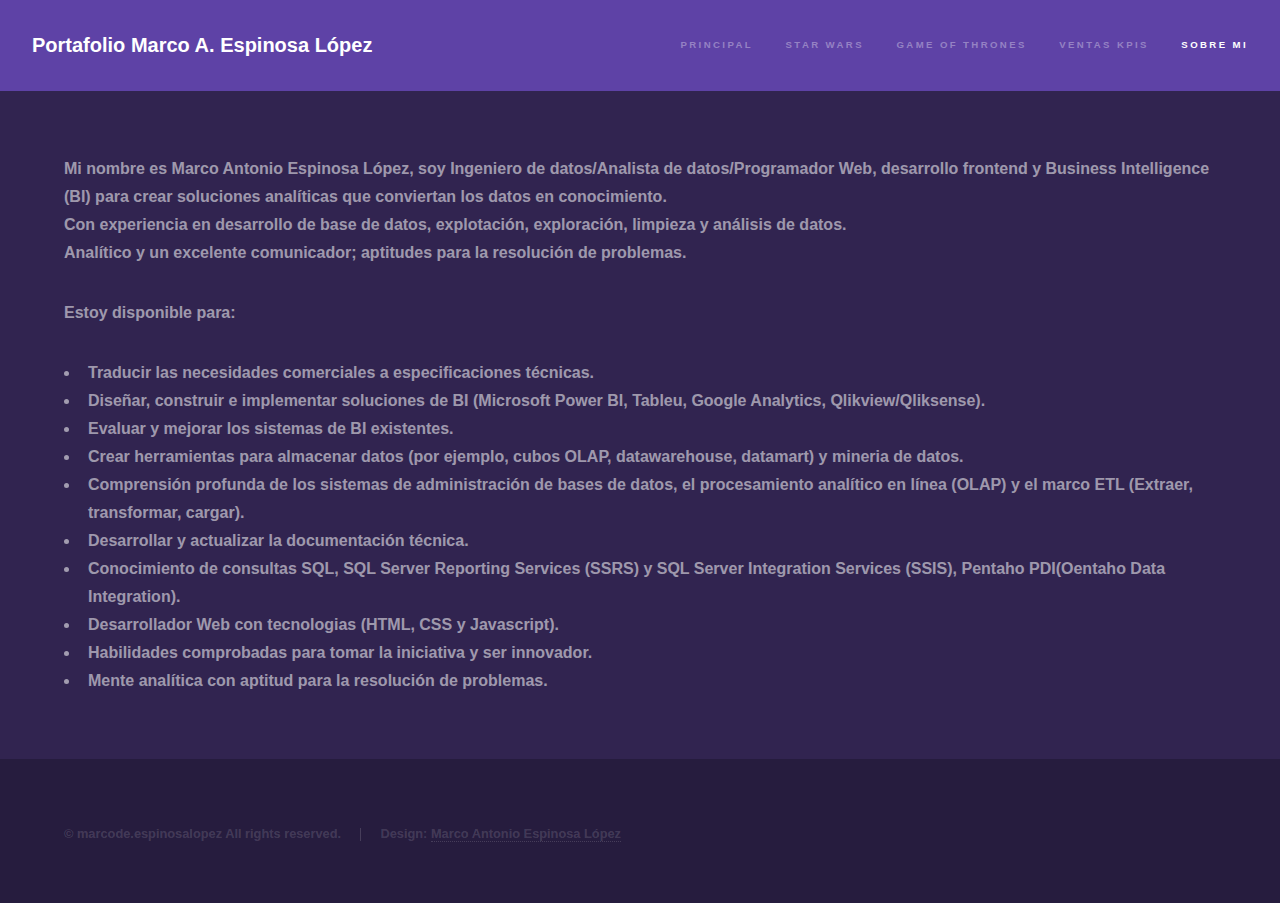
<file: sobremi.html>
<!DOCTYPE HTML>

<html>
	<head>
		<title>Portfolio Marco A. Espinosa López</title>
		<meta charset="utf-8" />
		<meta name="viewport" content="width=device-width, initial-scale=1, user-scalable=no" />
		<link rel="stylesheet" href="assets/css/main.css" />
		<noscript><link rel="stylesheet" href="assets/css/noscript.css" /></noscript>
	</head>
	<body class="is-preload">

		<!-- Header -->
			<header id="header">
				<a href="index.html" class="title">Portafolio Marco A. Espinosa López</a>
				<nav>
					<ul>
						<li><a href="index.html">Principal</a></li>
						<li><a href="starwars.html">Star Wars</a></li>
						<li><a href="gamethrones.html">Game of Thrones</a></li>
						<li><a href="ventas.html">Ventas KPIs</a></li>
						<li><a href="sobremi.html" class="active">Sobre Mi</a></li>
					</ul>
				</nav>
			</header>

		<!-- Wrapper -->
			<div id="wrapper">

				<!-- Main -->
					<section id="main" class="wrapper">
						<div class="inner">
							<p>Mi nombre es Marco Antonio Espinosa López, soy Ingeniero de datos/Analista de datos/Programador Web, desarrollo frontend y Business Intelligence (BI) para crear soluciones analíticas que conviertan los datos en conocimiento. <br> Con experiencia en desarrollo de base de datos, explotación, exploración, limpieza y análisis de datos. <br>Analítico y un excelente comunicador; aptitudes para la resolución de problemas.</p>
							<p>Estoy disponible para:</p>
							<ul>
								<li>Traducir las necesidades comerciales a especificaciones técnicas.</li>
								<li>Diseñar, construir e implementar soluciones de BI (Microsoft Power BI, Tableu, Google Analytics, Qlikview/Qliksense).</li>
								<li>Evaluar y mejorar los sistemas de BI existentes.</li>
								<li>Crear herramientas para almacenar datos (por ejemplo, cubos OLAP, datawarehouse, datamart) y mineria de datos.</li>
								<li>Comprensión profunda de los sistemas de administración de bases de datos, el procesamiento analítico en línea (OLAP) y el marco ETL (Extraer, transformar, cargar).</li>
								<li>Desarrollar y actualizar la documentación técnica.</li>
								<li>Conocimiento de consultas SQL, SQL Server Reporting Services (SSRS) y SQL Server Integration Services (SSIS), Pentaho PDI(Oentaho Data Integration).</li>
								<li>Desarrollador Web con tecnologias (HTML, CSS y Javascript).</li>
								<li>Habilidades comprobadas para tomar la iniciativa y ser innovador.</li>
								<li>Mente analítica con aptitud para la resolución de problemas.</li>
							</ul>	
						</div>
					</section>

			</div>

		<!-- Footer -->
			<footer id="footer" class="wrapper alt">
				<div class="inner">
					<ul class="menu">
						<li>&copy; marcode.espinosalopez  All rights reserved.</li><li>Design: <a href="#">Marco Antonio Espinosa López</a></li>
					</ul>
				</div>
			</footer>

		<!-- Scripts -->
			<script src="assets/js/jquery.min.js"></script>
			<script src="assets/js/jquery.scrollex.min.js"></script>
			<script src="assets/js/jquery.scrolly.min.js"></script>
			<script src="assets/js/browser.min.js"></script>
			<script src="assets/js/breakpoints.min.js"></script>
			<script src="assets/js/util.js"></script>
			<script src="assets/js/main.js"></script>

	</body>
</html>
</file>
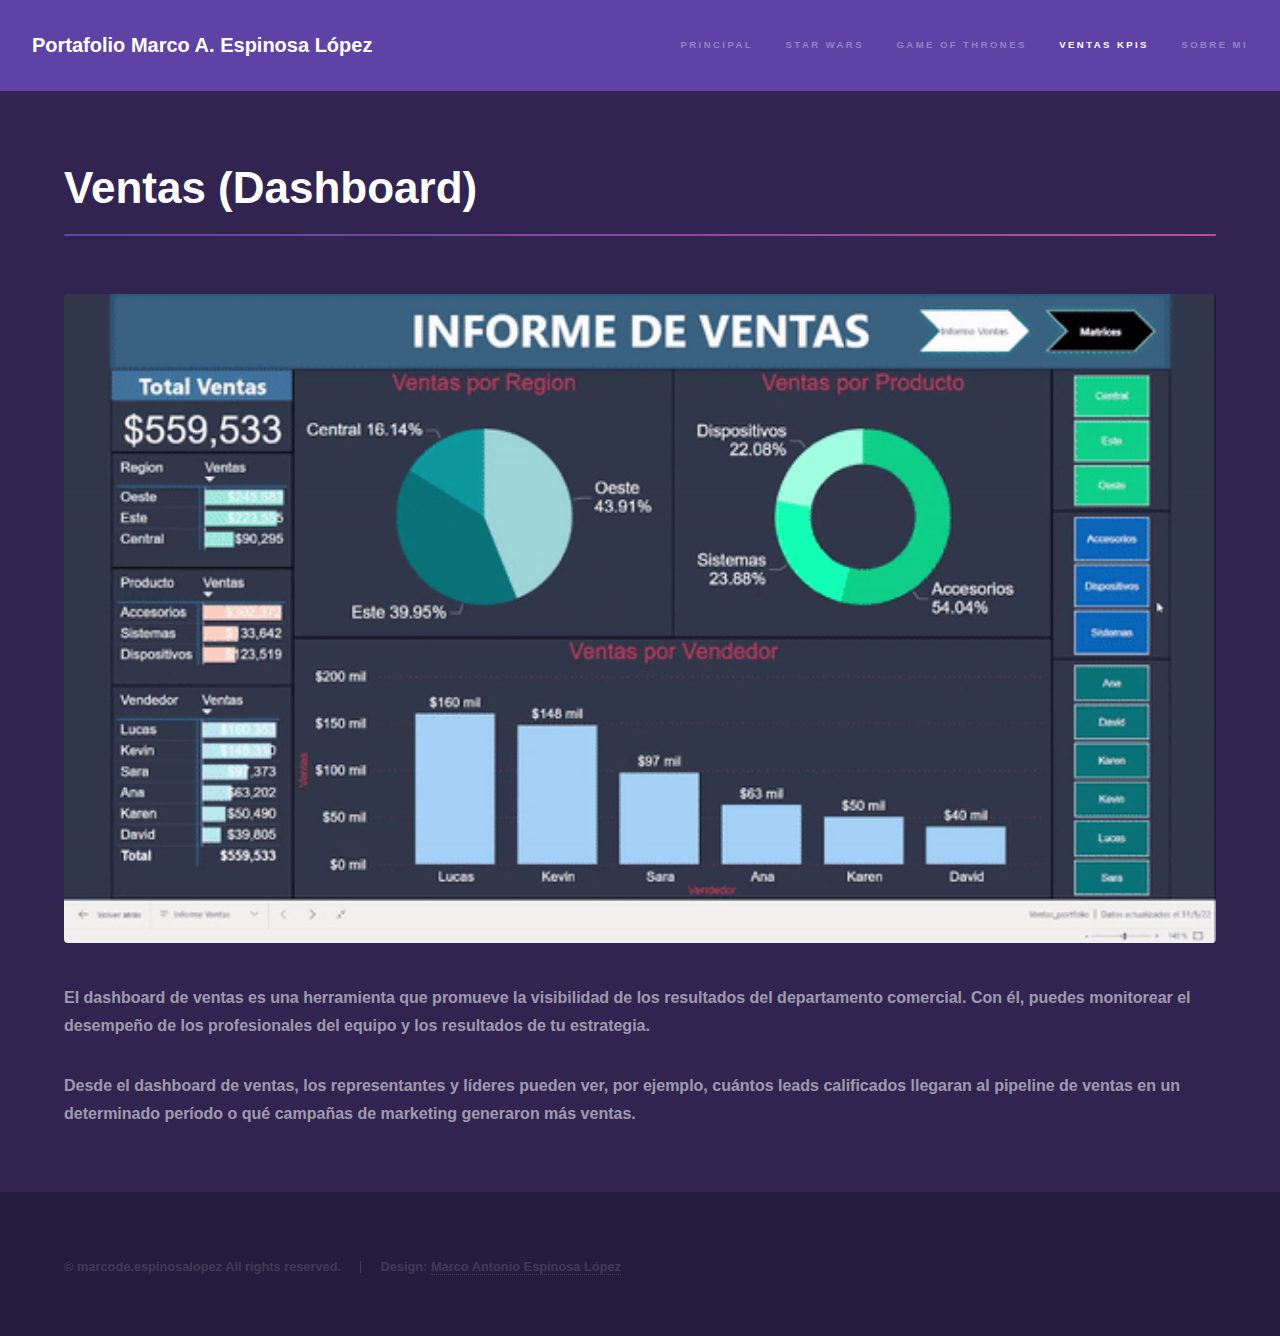
<file: ventas.html>
<!DOCTYPE HTML>

<html>
	<head>
		<title>Portfolio Marco A. Espinosa López</title>
		<meta charset="utf-8" />
		<meta name="viewport" content="width=device-width, initial-scale=1, user-scalable=no" />
		<link rel="stylesheet" href="assets/css/main.css" />
		<noscript><link rel="stylesheet" href="assets/css/noscript.css" /></noscript>
	</head>
	<body class="is-preload">

		<!-- Header -->
			<header id="header">
				<a href="index.html" class="title">Portafolio Marco A. Espinosa López</a>
				<nav>
					<ul>
						<li><a href="index.html">Principal</a></li>
						<li><a href="starwars.html">Star Wars</a></li>
						<li><a href="gamethrones.html">Game of Thrones</a></li>
						<li><a href="ventas.html" class="active">Ventas KPIs</a></li>
						<li><a href="sobremi.html">Sobre mi</a></li>
					</ul>
				</nav>
			</header>

		<!-- Wrapper -->
			<div id="wrapper">

				<!-- Main -->
					<section id="main" class="wrapper">
						<div class="inner">
							<h1 class="major">Ventas (Dashboard)</h1>
							<span class="image fit"><img src="images/ventas_captura.gif" alt="" /></span>
							<p>El dashboard de ventas es una herramienta que promueve la visibilidad de los resultados del departamento comercial. Con él, puedes monitorear el desempeño de los profesionales del equipo y los resultados de tu estrategia.</p>
							<p>Desde el dashboard de ventas, los representantes y líderes pueden ver, por ejemplo, cuántos leads calificados llegaran al pipeline de ventas en un determinado período o qué campañas de marketing generaron más ventas.</p>	
						</div>
					</section>

			</div>

		<!-- Footer -->
			<footer id="footer" class="wrapper alt">
				<div class="inner">
					<ul class="menu">
						<li>&copy; marcode.espinosalopez  All rights reserved.</li><li>Design: <a href="#">Marco Antonio Espinosa López</a></li>
					</ul>
				</div>
			</footer>

		<!-- Scripts -->
			<script src="assets/js/jquery.min.js"></script>
			<script src="assets/js/jquery.scrollex.min.js"></script>
			<script src="assets/js/jquery.scrolly.min.js"></script>
			<script src="assets/js/browser.min.js"></script>
			<script src="assets/js/breakpoints.min.js"></script>
			<script src="assets/js/util.js"></script>
			<script src="assets/js/main.js"></script>

	</body>
</html>
</file>
<file: assets/css/noscript.css>
/* Spotlights */

	.spotlights > section > .image:before {
		opacity: 0 !important;
	}

	.spotlights > section > .content > .inner {
		-moz-transform: none !important;
		-webkit-transform: none !important;
		-ms-transform: none !important;
		transform: none !important;
		opacity: 1 !important;
	}

/* Wrapper */

	.wrapper > .inner {
		opacity: 1 !important;
		-moz-transform: none !important;
		-webkit-transform: none !important;
		-ms-transform: none !important;
		transform: none !important;
	}

/* Sidebar */

	#sidebar > .inner {
		opacity: 1 !important;
	}

	#sidebar nav > ul > li {
		-moz-transform: none !important;
		-webkit-transform: none !important;
		-ms-transform: none !important;
		transform: none !important;
		opacity: 1 !important;
	}
</file>
<file: assets/css/main.css>
@import url(fontawesome-all.min.css);


html, body, div, span, applet, object,
iframe, h1, h2, h3, h4, h5, h6, p, blockquote,
pre, a, abbr, acronym, address, big, cite,
code, del, dfn, em, img, ins, kbd, q, s, samp,
small, strike, strong, sub, sup, tt, var, b,
u, i, center, dl, dt, dd, ol, ul, li, fieldset,
form, label, legend, table, caption, tbody,
tfoot, thead, tr, th, td, article, aside,
canvas, details, embed, figure, figcaption,
footer, header, hgroup, menu, nav, output, ruby,
section, summary, time, mark, audio, video {
	margin: 0;
	padding: 0;
	border: 0;
	font-size: 100%;
	font: inherit;
	vertical-align: baseline;}

article, aside, details, figcaption, figure,
footer, header, hgroup, menu, nav, section {
	display: block;}

body {
	line-height: 1;
}

ol, ul {
	list-style: none;
}

blockquote, q {
	quotes: none;
}

	blockquote:before, blockquote:after, q:before, q:after {
		content: '';
		content: none;
	}

table {
	border-collapse: collapse;
	border-spacing: 0;
}

body {
	-webkit-text-size-adjust: none;
}

mark {
	background-color: transparent;
	color: inherit;
}

input::-moz-focus-inner {
	border: 0;
	padding: 0;
}

input, select, textarea {
	-moz-appearance: none;
	-webkit-appearance: none;
	-ms-appearance: none;
	appearance: none;
}

/* Basic */

	@-ms-viewport {
		width: device-width;
	}

	body {
		-ms-overflow-style: scrollbar;
	}

	@media screen and (max-width: 480px) {

		html, body {
			min-width: 320px;
		}

	}

	html {
		box-sizing: border-box;
	}

	*, *:before, *:after {
		box-sizing: inherit;
	}

	body {
		background: #312450;
	}

		body.is-preload *, body.is-preload *:before, body.is-preload *:after {
			-moz-animation: none !important;
			-webkit-animation: none !important;
			-ms-animation: none !important;
			animation: none !important;
			-moz-transition: none !important;
			-webkit-transition: none !important;
			-ms-transition: none !important;
			transition: none !important;
		}

/* Type */

	body, input, select, textarea {
		color: rgba(255, 255, 255, 0.55);
		font-family: Arial, Helvetica, sans-serif;
		font-size: 16.5pt;
		font-weight: bolder;
		line-height: 1.75;
	}

		@media screen and (max-width: 1680px) {

			body, input, select, textarea {
				font-size: 11pt;
				font-weight: bold;
			}

		}

		@media screen and (max-width: 1280px) {

			body, input, select, textarea {
				font-size: 12pt;
				font-weight: bold;
			}

		}

		@media screen and (max-width: 360px) {

			body, input, select, textarea {
				font-size: 11pt;
			}

		}

	a {
		-moz-transition: color 0.2s ease, border-bottom-color 0.2s ease;
		-webkit-transition: color 0.2s ease, border-bottom-color 0.2s ease;
		-ms-transition: color 0.2s ease, border-bottom-color 0.2s ease;
		transition: color 0.2s ease, border-bottom-color 0.2s ease;
		border-bottom: dotted 1px rgba(255, 255, 255, 0.35);
		color: inherit;
		text-decoration: none;
	}

		a:hover {
			border-bottom-color: transparent;
			color: #ffffff;
		}

	strong, b {
		color: #ffffff;
		font-weight: bold;
	}

	em, i {
		font-style: italic;
	}

	p {
		margin: 0 0 2em 0;
		font-weight: bold;
	}

	h1, h2, h3, h4, h5, h6 {
		color: #ffffff;
		font-weight: bold;
		line-height: 1.5;
		margin: 0 0 0.5em 0;
	}

		h1 a, h2 a, h3 a, h4 a, h5 a, h6 a {
			color: inherit;
			text-decoration: none;
		}

	h1 {
		font-size: 2.75em;
	}

		h1.major {
			margin: 0 0 1.3em 0;
			position: relative;
			padding-bottom: 0.35em;
		}

			h1.major:after {
				background-image: -moz-linear-gradient(to right, #5e42a6, #b74e91);
				background-image: -webkit-linear-gradient(to right, #5e42a6, #b74e91);
				background-image: -ms-linear-gradient(to right, #5e42a6, #b74e91);
				background-image: linear-gradient(to right, #5e42a6, #b74e91);
				-moz-transition: max-width 0.2s ease;
				-webkit-transition: max-width 0.2s ease;
				-ms-transition: max-width 0.2s ease;
				transition: max-width 0.2s ease;
				border-radius: 0.2em;
				bottom: 0;
				content: '';
				height: 0.05em;
				position: absolute;
				right: 0;
				width: 100%;
			}

	h2 {
		font-size: 1.75em;
	}

	h3 {
		font-size: 1.1em;
	}

	h4 {
		font-size: 1em;
	}

	h5 {
		font-size: 0.8em;
	}

	h6 {
		font-size: 0.6em;
	}

	@media screen and (max-width: 736px) {

		h1 {
			font-size: 2em;
		}

		h2 {
			font-size: 1.25em;
		}

		h3 {
			font-size: 1em;
		}

		h4 {
			font-size: 0.8em;
		}

		h5 {
			font-size: 0.6em;
		}

		h6 {
			font-size: 0.6em;
		}

	}

	sub {
		font-size: 0.8em;
		position: relative;
		top: 0.5em;
	}

	sup {
		font-size: 0.8em;
		position: relative;
		top: -0.5em;
	}

	blockquote {
		border-left: solid 4px rgba(255, 255, 255, 0.15);
		font-style: italic;
		margin: 0 0 2em 0;
		padding: 0.5em 0 0.5em 2em;
	}

	code {
		background: rgba(255, 255, 255, 0.05);
		border-radius: 0.25em;
		border: solid 1px rgba(255, 255, 255, 0.15);
		font-family: "Courier New", monospace;
		font-size: 0.9em;
		margin: 0 0.25em;
		padding: 0.25em 0.65em;
	}

	pre {
		-webkit-overflow-scrolling: touch;
		font-family: "Courier New", monospace;
		font-size: 0.9em;
		margin: 0 0 2em 0;
	}

		pre code {
			display: block;
			line-height: 1.75em;
			padding: 1em 1.5em;
			overflow-x: auto;
		}

	hr {
		border: 0;
		border-bottom: solid 1px rgba(255, 255, 255, 0.15);
		margin: 2em 0;
	}

		hr.major {
			margin: 3em 0;
		}

	.align-left {
		text-align: left;
	}

	.align-center {
		text-align: center;
	}

	.align-right {
		text-align: right;
	}

/* Row */

	.row {
		display: flex;
		flex-wrap: wrap;
		box-sizing: border-box;
		align-items: stretch;
	}

		.row > * {
			box-sizing: border-box;
		}

		.row.gtr-uniform > * > :last-child {
			margin-bottom: 0;
		}

		.row.aln-left {
			justify-content: flex-start;
		}

		.row.aln-center {
			justify-content: center;
		}

		.row.aln-right {
			justify-content: flex-end;
		}

		.row.aln-top {
			align-items: flex-start;
		}

		.row.aln-middle {
			align-items: center;
		}

		.row.aln-bottom {
			align-items: flex-end;
		}

		.row > .imp {
			order: -1;
		}

		.row > .col-1 {
			width: 8.33333%;
		}

		.row > .off-1 {
			margin-left: 8.33333%;
		}

		.row > .col-2 {
			width: 16.66667%;
		}

		.row > .off-2 {
			margin-left: 16.66667%;
		}

		.row > .col-3 {
			width: 25%;
		}

		.row > .off-3 {
			margin-left: 25%;
		}

		.row > .col-4 {
			width: 33.33333%;
		}

		.row > .off-4 {
			margin-left: 33.33333%;
		}

		.row > .col-5 {
			width: 41.66667%;
		}

		.row > .off-5 {
			margin-left: 41.66667%;
		}

		.row > .col-6 {
			width: 50%;
		}

		.row > .off-6 {
			margin-left: 50%;
		}

		.row > .col-7 {
			width: 58.33333%;
		}

		.row > .off-7 {
			margin-left: 58.33333%;
		}

		.row > .col-8 {
			width: 66.66667%;
		}

		.row > .off-8 {
			margin-left: 66.66667%;
		}

		.row > .col-9 {
			width: 75%;
		}

		.row > .off-9 {
			margin-left: 75%;
		}

		.row > .col-10 {
			width: 83.33333%;
		}

		.row > .off-10 {
			margin-left: 83.33333%;
		}

		.row > .col-11 {
			width: 91.66667%;
		}

		.row > .off-11 {
			margin-left: 91.66667%;
		}

		.row > .col-12 {
			width: 100%;
		}

		.row > .off-12 {
			margin-left: 100%;
		}

		.row.gtr-0 {
			margin-top: 0;
			margin-left: 0em;
		}

			.row.gtr-0 > * {
				padding: 0 0 0 0em;
			}

			.row.gtr-0.gtr-uniform {
				margin-top: 0em;
			}

				.row.gtr-0.gtr-uniform > * {
					padding-top: 0em;
				}

		.row.gtr-25 {
			margin-top: 0;
			margin-left: -0.375em;
		}

			.row.gtr-25 > * {
				padding: 0 0 0 0.375em;
			}

			.row.gtr-25.gtr-uniform {
				margin-top: -0.375em;
			}

				.row.gtr-25.gtr-uniform > * {
					padding-top: 0.375em;
				}

		.row.gtr-50 {
			margin-top: 0;
			margin-left: -0.75em;
		}

			.row.gtr-50 > * {
				padding: 0 0 0 0.75em;
			}

			.row.gtr-50.gtr-uniform {
				margin-top: -0.75em;
			}

				.row.gtr-50.gtr-uniform > * {
					padding-top: 0.75em;
				}

		.row {
			margin-top: 0;
			margin-left: -1.5em;
		}

			.row > * {
				padding: 0 0 0 1.5em;
			}

			.row.gtr-uniform {
				margin-top: -1.5em;
			}

				.row.gtr-uniform > * {
					padding-top: 1.5em;
				}

		.row.gtr-150 {
			margin-top: 0;
			margin-left: -2.25em;
		}

			.row.gtr-150 > * {
				padding: 0 0 0 2.25em;
			}

			.row.gtr-150.gtr-uniform {
				margin-top: -2.25em;
			}

				.row.gtr-150.gtr-uniform > * {
					padding-top: 2.25em;
				}

		.row.gtr-200 {
			margin-top: 0;
			margin-left: -3em;
		}

			.row.gtr-200 > * {
				padding: 0 0 0 3em;
			}

			.row.gtr-200.gtr-uniform {
				margin-top: -3em;
			}

				.row.gtr-200.gtr-uniform > * {
					padding-top: 3em;
				}

		@media screen and (max-width: 1680px) {

			.row {
				display: flex;
				flex-wrap: wrap;
				box-sizing: border-box;
				align-items: stretch;
			}

				.row > * {
					box-sizing: border-box;
				}

				.row.gtr-uniform > * > :last-child {
					margin-bottom: 0;
				}

				.row.aln-left {
					justify-content: flex-start;
				}

				.row.aln-center {
					justify-content: center;
				}

				.row.aln-right {
					justify-content: flex-end;
				}

				.row.aln-top {
					align-items: flex-start;
				}

				.row.aln-middle {
					align-items: center;
				}

				.row.aln-bottom {
					align-items: flex-end;
				}

				.row > .imp-xlarge {
					order: -1;
				}

				.row > .col-1-xlarge {
					width: 8.33333%;
				}

				.row > .off-1-xlarge {
					margin-left: 8.33333%;
				}

				.row > .col-2-xlarge {
					width: 16.66667%;
				}

				.row > .off-2-xlarge {
					margin-left: 16.66667%;
				}

				.row > .col-3-xlarge {
					width: 25%;
				}

				.row > .off-3-xlarge {
					margin-left: 25%;
				}

				.row > .col-4-xlarge {
					width: 33.33333%;
				}

				.row > .off-4-xlarge {
					margin-left: 33.33333%;
				}

				.row > .col-5-xlarge {
					width: 41.66667%;
				}

				.row > .off-5-xlarge {
					margin-left: 41.66667%;
				}

				.row > .col-6-xlarge {
					width: 50%;
				}

				.row > .off-6-xlarge {
					margin-left: 50%;
				}

				.row > .col-7-xlarge {
					width: 58.33333%;
				}

				.row > .off-7-xlarge {
					margin-left: 58.33333%;
				}

				.row > .col-8-xlarge {
					width: 66.66667%;
				}

				.row > .off-8-xlarge {
					margin-left: 66.66667%;
				}

				.row > .col-9-xlarge {
					width: 75%;
				}

				.row > .off-9-xlarge {
					margin-left: 75%;
				}

				.row > .col-10-xlarge {
					width: 83.33333%;
				}

				.row > .off-10-xlarge {
					margin-left: 83.33333%;
				}

				.row > .col-11-xlarge {
					width: 91.66667%;
				}

				.row > .off-11-xlarge {
					margin-left: 91.66667%;
				}

				.row > .col-12-xlarge {
					width: 100%;
				}

				.row > .off-12-xlarge {
					margin-left: 100%;
				}

				.row.gtr-0 {
					margin-top: 0;
					margin-left: 0em;
				}

					.row.gtr-0 > * {
						padding: 0 0 0 0em;
					}

					.row.gtr-0.gtr-uniform {
						margin-top: 0em;
					}

						.row.gtr-0.gtr-uniform > * {
							padding-top: 0em;
						}

				.row.gtr-25 {
					margin-top: 0;
					margin-left: -0.375em;
				}

					.row.gtr-25 > * {
						padding: 0 0 0 0.375em;
					}

					.row.gtr-25.gtr-uniform {
						margin-top: -0.375em;
					}

						.row.gtr-25.gtr-uniform > * {
							padding-top: 0.375em;
						}

				.row.gtr-50 {
					margin-top: 0;
					margin-left: -0.75em;
				}

					.row.gtr-50 > * {
						padding: 0 0 0 0.75em;
					}

					.row.gtr-50.gtr-uniform {
						margin-top: -0.75em;
					}

						.row.gtr-50.gtr-uniform > * {
							padding-top: 0.75em;
						}

				.row {
					margin-top: 0;
					margin-left: -1.5em;
				}

					.row > * {
						padding: 0 0 0 1.5em;
					}

					.row.gtr-uniform {
						margin-top: -1.5em;
					}

						.row.gtr-uniform > * {
							padding-top: 1.5em;
						}

				.row.gtr-150 {
					margin-top: 0;
					margin-left: -2.25em;
				}

					.row.gtr-150 > * {
						padding: 0 0 0 2.25em;
					}

					.row.gtr-150.gtr-uniform {
						margin-top: -2.25em;
					}

						.row.gtr-150.gtr-uniform > * {
							padding-top: 2.25em;
						}

				.row.gtr-200 {
					margin-top: 0;
					margin-left: -3em;
				}

					.row.gtr-200 > * {
						padding: 0 0 0 3em;
					}

					.row.gtr-200.gtr-uniform {
						margin-top: -3em;
					}

						.row.gtr-200.gtr-uniform > * {
							padding-top: 3em;
						}

		}

		@media screen and (max-width: 1280px) {

			.row {
				display: flex;
				flex-wrap: wrap;
				box-sizing: border-box;
				align-items: stretch;
			}

				.row > * {
					box-sizing: border-box;
				}

				.row.gtr-uniform > * > :last-child {
					margin-bottom: 0;
				}

				.row.aln-left {
					justify-content: flex-start;
				}

				.row.aln-center {
					justify-content: center;
				}

				.row.aln-right {
					justify-content: flex-end;
				}

				.row.aln-top {
					align-items: flex-start;
				}

				.row.aln-middle {
					align-items: center;
				}

				.row.aln-bottom {
					align-items: flex-end;
				}

				.row > .imp-large {
					order: -1;
				}

				.row > .col-1-large {
					width: 8.33333%;
				}

				.row > .off-1-large {
					margin-left: 8.33333%;
				}

				.row > .col-2-large {
					width: 16.66667%;
				}

				.row > .off-2-large {
					margin-left: 16.66667%;
				}

				.row > .col-3-large {
					width: 25%;
				}

				.row > .off-3-large {
					margin-left: 25%;
				}

				.row > .col-4-large {
					width: 33.33333%;
				}

				.row > .off-4-large {
					margin-left: 33.33333%;
				}

				.row > .col-5-large {
					width: 41.66667%;
				}

				.row > .off-5-large {
					margin-left: 41.66667%;
				}

				.row > .col-6-large {
					width: 50%;
				}

				.row > .off-6-large {
					margin-left: 50%;
				}

				.row > .col-7-large {
					width: 58.33333%;
				}

				.row > .off-7-large {
					margin-left: 58.33333%;
				}

				.row > .col-8-large {
					width: 66.66667%;
				}

				.row > .off-8-large {
					margin-left: 66.66667%;
				}

				.row > .col-9-large {
					width: 75%;
				}

				.row > .off-9-large {
					margin-left: 75%;
				}

				.row > .col-10-large {
					width: 83.33333%;
				}

				.row > .off-10-large {
					margin-left: 83.33333%;
				}

				.row > .col-11-large {
					width: 91.66667%;
				}

				.row > .off-11-large {
					margin-left: 91.66667%;
				}

				.row > .col-12-large {
					width: 100%;
				}

				.row > .off-12-large {
					margin-left: 100%;
				}

				.row.gtr-0 {
					margin-top: 0;
					margin-left: 0em;
				}

					.row.gtr-0 > * {
						padding: 0 0 0 0em;
					}

					.row.gtr-0.gtr-uniform {
						margin-top: 0em;
					}

						.row.gtr-0.gtr-uniform > * {
							padding-top: 0em;
						}

				.row.gtr-25 {
					margin-top: 0;
					margin-left: -0.375em;
				}

					.row.gtr-25 > * {
						padding: 0 0 0 0.375em;
					}

					.row.gtr-25.gtr-uniform {
						margin-top: -0.375em;
					}

						.row.gtr-25.gtr-uniform > * {
							padding-top: 0.375em;
						}

				.row.gtr-50 {
					margin-top: 0;
					margin-left: -0.75em;
				}

					.row.gtr-50 > * {
						padding: 0 0 0 0.75em;
					}

					.row.gtr-50.gtr-uniform {
						margin-top: -0.75em;
					}

						.row.gtr-50.gtr-uniform > * {
							padding-top: 0.75em;
						}

				.row {
					margin-top: 0;
					margin-left: -1.5em;
				}

					.row > * {
						padding: 0 0 0 1.5em;
					}

					.row.gtr-uniform {
						margin-top: -1.5em;
					}

						.row.gtr-uniform > * {
							padding-top: 1.5em;
						}

				.row.gtr-150 {
					margin-top: 0;
					margin-left: -2.25em;
				}

					.row.gtr-150 > * {
						padding: 0 0 0 2.25em;
					}

					.row.gtr-150.gtr-uniform {
						margin-top: -2.25em;
					}

						.row.gtr-150.gtr-uniform > * {
							padding-top: 2.25em;
						}

				.row.gtr-200 {
					margin-top: 0;
					margin-left: -3em;
				}

					.row.gtr-200 > * {
						padding: 0 0 0 3em;
					}

					.row.gtr-200.gtr-uniform {
						margin-top: -3em;
					}

						.row.gtr-200.gtr-uniform > * {
							padding-top: 3em;
						}

		}

		@media screen and (max-width: 980px) {

			.row {
				display: flex;
				flex-wrap: wrap;
				box-sizing: border-box;
				align-items: stretch;
			}

				.row > * {
					box-sizing: border-box;
				}

				.row.gtr-uniform > * > :last-child {
					margin-bottom: 0;
				}

				.row.aln-left {
					justify-content: flex-start;
				}

				.row.aln-center {
					justify-content: center;
				}

				.row.aln-right {
					justify-content: flex-end;
				}

				.row.aln-top {
					align-items: flex-start;
				}

				.row.aln-middle {
					align-items: center;
				}

				.row.aln-bottom {
					align-items: flex-end;
				}

				.row > .imp-medium {
					order: -1;
				}

				.row > .col-1-medium {
					width: 8.33333%;
				}

				.row > .off-1-medium {
					margin-left: 8.33333%;
				}

				.row > .col-2-medium {
					width: 16.66667%;
				}

				.row > .off-2-medium {
					margin-left: 16.66667%;
				}

				.row > .col-3-medium {
					width: 25%;
				}

				.row > .off-3-medium {
					margin-left: 25%;
				}

				.row > .col-4-medium {
					width: 33.33333%;
				}

				.row > .off-4-medium {
					margin-left: 33.33333%;
				}

				.row > .col-5-medium {
					width: 41.66667%;
				}

				.row > .off-5-medium {
					margin-left: 41.66667%;
				}

				.row > .col-6-medium {
					width: 50%;
				}

				.row > .off-6-medium {
					margin-left: 50%;
				}

				.row > .col-7-medium {
					width: 58.33333%;
				}

				.row > .off-7-medium {
					margin-left: 58.33333%;
				}

				.row > .col-8-medium {
					width: 66.66667%;
				}

				.row > .off-8-medium {
					margin-left: 66.66667%;
				}

				.row > .col-9-medium {
					width: 75%;
				}

				.row > .off-9-medium {
					margin-left: 75%;
				}

				.row > .col-10-medium {
					width: 83.33333%;
				}

				.row > .off-10-medium {
					margin-left: 83.33333%;
				}

				.row > .col-11-medium {
					width: 91.66667%;
				}

				.row > .off-11-medium {
					margin-left: 91.66667%;
				}

				.row > .col-12-medium {
					width: 100%;
				}

				.row > .off-12-medium {
					margin-left: 100%;
				}

				.row.gtr-0 {
					margin-top: 0;
					margin-left: 0em;
				}

					.row.gtr-0 > * {
						padding: 0 0 0 0em;
					}

					.row.gtr-0.gtr-uniform {
						margin-top: 0em;
					}

						.row.gtr-0.gtr-uniform > * {
							padding-top: 0em;
						}

				.row.gtr-25 {
					margin-top: 0;
					margin-left: -0.375em;
				}

					.row.gtr-25 > * {
						padding: 0 0 0 0.375em;
					}

					.row.gtr-25.gtr-uniform {
						margin-top: -0.375em;
					}

						.row.gtr-25.gtr-uniform > * {
							padding-top: 0.375em;
						}

				.row.gtr-50 {
					margin-top: 0;
					margin-left: -0.75em;
				}

					.row.gtr-50 > * {
						padding: 0 0 0 0.75em;
					}

					.row.gtr-50.gtr-uniform {
						margin-top: -0.75em;
					}

						.row.gtr-50.gtr-uniform > * {
							padding-top: 0.75em;
						}

				.row {
					margin-top: 0;
					margin-left: -1.5em;
				}

					.row > * {
						padding: 0 0 0 1.5em;
					}

					.row.gtr-uniform {
						margin-top: -1.5em;
					}

						.row.gtr-uniform > * {
							padding-top: 1.5em;
						}

				.row.gtr-150 {
					margin-top: 0;
					margin-left: -2.25em;
				}

					.row.gtr-150 > * {
						padding: 0 0 0 2.25em;
					}

					.row.gtr-150.gtr-uniform {
						margin-top: -2.25em;
					}

						.row.gtr-150.gtr-uniform > * {
							padding-top: 2.25em;
						}

				.row.gtr-200 {
					margin-top: 0;
					margin-left: -3em;
				}

					.row.gtr-200 > * {
						padding: 0 0 0 3em;
					}

					.row.gtr-200.gtr-uniform {
						margin-top: -3em;
					}

						.row.gtr-200.gtr-uniform > * {
							padding-top: 3em;
						}

		}

		@media screen and (max-width: 736px) {

			.row {
				display: flex;
				flex-wrap: wrap;
				box-sizing: border-box;
				align-items: stretch;
			}

				.row > * {
					box-sizing: border-box;
				}

				.row.gtr-uniform > * > :last-child {
					margin-bottom: 0;
				}

				.row.aln-left {
					justify-content: flex-start;
				}

				.row.aln-center {
					justify-content: center;
				}

				.row.aln-right {
					justify-content: flex-end;
				}

				.row.aln-top {
					align-items: flex-start;
				}

				.row.aln-middle {
					align-items: center;
				}

				.row.aln-bottom {
					align-items: flex-end;
				}

				.row > .imp-small {
					order: -1;
				}

				.row > .col-1-small {
					width: 8.33333%;
				}

				.row > .off-1-small {
					margin-left: 8.33333%;
				}

				.row > .col-2-small {
					width: 16.66667%;
				}

				.row > .off-2-small {
					margin-left: 16.66667%;
				}

				.row > .col-3-small {
					width: 25%;
				}

				.row > .off-3-small {
					margin-left: 25%;
				}

				.row > .col-4-small {
					width: 33.33333%;
				}

				.row > .off-4-small {
					margin-left: 33.33333%;
				}

				.row > .col-5-small {
					width: 41.66667%;
				}

				.row > .off-5-small {
					margin-left: 41.66667%;
				}

				.row > .col-6-small {
					width: 50%;
				}

				.row > .off-6-small {
					margin-left: 50%;
				}

				.row > .col-7-small {
					width: 58.33333%;
				}

				.row > .off-7-small {
					margin-left: 58.33333%;
				}

				.row > .col-8-small {
					width: 66.66667%;
				}

				.row > .off-8-small {
					margin-left: 66.66667%;
				}

				.row > .col-9-small {
					width: 75%;
				}

				.row > .off-9-small {
					margin-left: 75%;
				}

				.row > .col-10-small {
					width: 83.33333%;
				}

				.row > .off-10-small {
					margin-left: 83.33333%;
				}

				.row > .col-11-small {
					width: 91.66667%;
				}

				.row > .off-11-small {
					margin-left: 91.66667%;
				}

				.row > .col-12-small {
					width: 100%;
				}

				.row > .off-12-small {
					margin-left: 100%;
				}

				.row.gtr-0 {
					margin-top: 0;
					margin-left: 0em;
				}

					.row.gtr-0 > * {
						padding: 0 0 0 0em;
					}

					.row.gtr-0.gtr-uniform {
						margin-top: 0em;
					}

						.row.gtr-0.gtr-uniform > * {
							padding-top: 0em;
						}

				.row.gtr-25 {
					margin-top: 0;
					margin-left: -0.375em;
				}

					.row.gtr-25 > * {
						padding: 0 0 0 0.375em;
					}

					.row.gtr-25.gtr-uniform {
						margin-top: -0.375em;
					}

						.row.gtr-25.gtr-uniform > * {
							padding-top: 0.375em;
						}

				.row.gtr-50 {
					margin-top: 0;
					margin-left: -0.75em;
				}

					.row.gtr-50 > * {
						padding: 0 0 0 0.75em;
					}

					.row.gtr-50.gtr-uniform {
						margin-top: -0.75em;
					}

						.row.gtr-50.gtr-uniform > * {
							padding-top: 0.75em;
						}

				.row {
					margin-top: 0;
					margin-left: -1.5em;
				}

					.row > * {
						padding: 0 0 0 1.5em;
					}

					.row.gtr-uniform {
						margin-top: -1.5em;
					}

						.row.gtr-uniform > * {
							padding-top: 1.5em;
						}

				.row.gtr-150 {
					margin-top: 0;
					margin-left: -2.25em;
				}

					.row.gtr-150 > * {
						padding: 0 0 0 2.25em;
					}

					.row.gtr-150.gtr-uniform {
						margin-top: -2.25em;
					}

						.row.gtr-150.gtr-uniform > * {
							padding-top: 2.25em;
						}

				.row.gtr-200 {
					margin-top: 0;
					margin-left: -3em;
				}

					.row.gtr-200 > * {
						padding: 0 0 0 3em;
					}

					.row.gtr-200.gtr-uniform {
						margin-top: -3em;
					}

						.row.gtr-200.gtr-uniform > * {
							padding-top: 3em;
						}

		}

		@media screen and (max-width: 480px) {

			.row {
				display: flex;
				flex-wrap: wrap;
				box-sizing: border-box;
				align-items: stretch;
			}

				.row > * {
					box-sizing: border-box;
				}

				.row.gtr-uniform > * > :last-child {
					margin-bottom: 0;
				}

				.row.aln-left {
					justify-content: flex-start;
				}

				.row.aln-center {
					justify-content: center;
				}

				.row.aln-right {
					justify-content: flex-end;
				}

				.row.aln-top {
					align-items: flex-start;
				}

				.row.aln-middle {
					align-items: center;
				}

				.row.aln-bottom {
					align-items: flex-end;
				}

				.row > .imp-xsmall {
					order: -1;
				}

				.row > .col-1-xsmall {
					width: 8.33333%;
				}

				.row > .off-1-xsmall {
					margin-left: 8.33333%;
				}

				.row > .col-2-xsmall {
					width: 16.66667%;
				}

				.row > .off-2-xsmall {
					margin-left: 16.66667%;
				}

				.row > .col-3-xsmall {
					width: 25%;
				}

				.row > .off-3-xsmall {
					margin-left: 25%;
				}

				.row > .col-4-xsmall {
					width: 33.33333%;
				}

				.row > .off-4-xsmall {
					margin-left: 33.33333%;
				}

				.row > .col-5-xsmall {
					width: 41.66667%;
				}

				.row > .off-5-xsmall {
					margin-left: 41.66667%;
				}

				.row > .col-6-xsmall {
					width: 50%;
				}

				.row > .off-6-xsmall {
					margin-left: 50%;
				}

				.row > .col-7-xsmall {
					width: 58.33333%;
				}

				.row > .off-7-xsmall {
					margin-left: 58.33333%;
				}

				.row > .col-8-xsmall {
					width: 66.66667%;
				}

				.row > .off-8-xsmall {
					margin-left: 66.66667%;
				}

				.row > .col-9-xsmall {
					width: 75%;
				}

				.row > .off-9-xsmall {
					margin-left: 75%;
				}

				.row > .col-10-xsmall {
					width: 83.33333%;
				}

				.row > .off-10-xsmall {
					margin-left: 83.33333%;
				}

				.row > .col-11-xsmall {
					width: 91.66667%;
				}

				.row > .off-11-xsmall {
					margin-left: 91.66667%;
				}

				.row > .col-12-xsmall {
					width: 100%;
				}

				.row > .off-12-xsmall {
					margin-left: 100%;
				}

				.row.gtr-0 {
					margin-top: 0;
					margin-left: 0em;
				}

					.row.gtr-0 > * {
						padding: 0 0 0 0em;
					}

					.row.gtr-0.gtr-uniform {
						margin-top: 0em;
					}

						.row.gtr-0.gtr-uniform > * {
							padding-top: 0em;
						}

				.row.gtr-25 {
					margin-top: 0;
					margin-left: -0.375em;
				}

					.row.gtr-25 > * {
						padding: 0 0 0 0.375em;
					}

					.row.gtr-25.gtr-uniform {
						margin-top: -0.375em;
					}

						.row.gtr-25.gtr-uniform > * {
							padding-top: 0.375em;
						}

				.row.gtr-50 {
					margin-top: 0;
					margin-left: -0.75em;
				}

					.row.gtr-50 > * {
						padding: 0 0 0 0.75em;
					}

					.row.gtr-50.gtr-uniform {
						margin-top: -0.75em;
					}

						.row.gtr-50.gtr-uniform > * {
							padding-top: 0.75em;
						}

				.row {
					margin-top: 0;
					margin-left: -1.5em;
				}

					.row > * {
						padding: 0 0 0 1.5em;
					}

					.row.gtr-uniform {
						margin-top: -1.5em;
					}

						.row.gtr-uniform > * {
							padding-top: 1.5em;
						}

				.row.gtr-150 {
					margin-top: 0;
					margin-left: -2.25em;
				}

					.row.gtr-150 > * {
						padding: 0 0 0 2.25em;
					}

					.row.gtr-150.gtr-uniform {
						margin-top: -2.25em;
					}

						.row.gtr-150.gtr-uniform > * {
							padding-top: 2.25em;
						}

				.row.gtr-200 {
					margin-top: 0;
					margin-left: -3em;
				}

					.row.gtr-200 > * {
						padding: 0 0 0 3em;
					}

					.row.gtr-200.gtr-uniform {
						margin-top: -3em;
					}

						.row.gtr-200.gtr-uniform > * {
							padding-top: 3em;
						}

		}

/* Box */

	.box {
		border-radius: 0.25em;
		border: solid 1px rgba(255, 255, 255, 0.15);
		margin-bottom: 2em;
		padding: 1.5em;
	}

		.box > :last-child,
		.box > :last-child > :last-child,
		.box > :last-child > :last-child > :last-child {
			margin-bottom: 0;
		}

		.box.alt {
			border: 0;
			border-radius: 0;
			padding: 0;
		}

/* Button */

	input[type="submit"],
	input[type="reset"],
	input[type="button"],
	button,
	.button {
		-moz-appearance: none;
		-webkit-appearance: none;
		-ms-appearance: none;
		appearance: none;
		-moz-transition: border-color 0.2s ease;
		-webkit-transition: border-color 0.2s ease;
		-ms-transition: border-color 0.2s ease;
		transition: border-color 0.2s ease;
		background-color: transparent;
		border: solid 1px !important;
		border-color: rgba(255, 255, 255, 0.15) !important;
		border-radius: 3em;
		color: #ffffff !important;
		cursor: pointer;
		display: inline-block;
		font-size: 0.6em;
		font-weight: bold;
		height: calc(4.75em + 2px);
		letter-spacing: 0.25em;
		line-height: 4.75em;
		outline: 0;
		padding: 0 3.75em;
		position: relative;
		text-align: center;
		text-decoration: none;
		text-transform: uppercase;
		white-space: nowrap;
	}

		input[type="submit"]:after,
		input[type="reset"]:after,
		input[type="button"]:after,
		button:after,
		.button:after {
			-moz-transform: scale(0.25);
			-webkit-transform: scale(0.25);
			-ms-transform: scale(0.25);
			transform: scale(0.25);
			pointer-events: none;
			-moz-transition: opacity 0.2s ease, -moz-transform 0.2s ease;
			-webkit-transition: opacity 0.2s ease, -webkit-transform 0.2s ease;
			-ms-transition: opacity 0.2s ease, -ms-transform 0.2s ease;
			transition: opacity 0.2s ease, transform 0.2s ease;
			background: #ffffff;
			border-radius: 3em;
			content: '';
			height: 100%;
			left: 0;
			opacity: 0;
			position: absolute;
			top: 0;
			width: 100%;
		}

		input[type="submit"].icon:before,
		input[type="reset"].icon:before,
		input[type="button"].icon:before,
		button.icon:before,
		.button.icon:before {
			margin-right: 0.75em;
		}

		input[type="submit"].fit,
		input[type="reset"].fit,
		input[type="button"].fit,
		button.fit,
		.button.fit {
			width: 100%;
		}

		input[type="submit"].small,
		input[type="reset"].small,
		input[type="button"].small,
		button.small,
		.button.small {
			font-size: 0.4em;
		}

		input[type="submit"].large,
		input[type="reset"].large,
		input[type="button"].large,
		button.large,
		.button.large {
			font-size: 0.8em;
		}

		input[type="submit"].primary,
		input[type="reset"].primary,
		input[type="button"].primary,
		button.primary,
		.button.primary {
			background-color: #ffffff;
			color: #312450 !important;
		}

			input[type="submit"].primary:after,
			input[type="reset"].primary:after,
			input[type="button"].primary:after,
			button.primary:after,
			.button.primary:after {
				display: none;
			}

		input[type="submit"].disabled, input[type="submit"]:disabled,
		input[type="reset"].disabled,
		input[type="reset"]:disabled,
		input[type="button"].disabled,
		input[type="button"]:disabled,
		button.disabled,
		button:disabled,
		.button.disabled,
		.button:disabled {
			cursor: default;
			opacity: 0.5;
			pointer-events: none;
		}

		input[type="submit"]:hover,
		input[type="reset"]:hover,
		input[type="button"]:hover,
		button:hover,
		.button:hover {
			border-color: rgba(255, 255, 255, 0.55) !important;
		}

			input[type="submit"]:hover:after,
			input[type="reset"]:hover:after,
			input[type="button"]:hover:after,
			button:hover:after,
			.button:hover:after {
				opacity: 0.05;
				-moz-transform: scale(1);
				-webkit-transform: scale(1);
				-ms-transform: scale(1);
				transform: scale(1);
			}

			input[type="submit"]:hover:active,
			input[type="reset"]:hover:active,
			input[type="button"]:hover:active,
			button:hover:active,
			.button:hover:active {
				border-color: #ffffff !important;
			}

				input[type="submit"]:hover:active:after,
				input[type="reset"]:hover:active:after,
				input[type="button"]:hover:active:after,
				button:hover:active:after,
				.button:hover:active:after {
					opacity: 0.1;
				}

/* Features */

	.features {
		display: -moz-flex;
		display: -webkit-flex;
		display: -ms-flex;
		display: flex;
		-moz-flex-wrap: wrap;
		-webkit-flex-wrap: wrap;
		-ms-flex-wrap: wrap;
		flex-wrap: wrap;
		border-radius: 0.25em;
		border: solid 1px rgba(255, 255, 255, 0.15);
		background: rgba(255, 255, 255, 0.05);
		margin: 0 0 2em 0;
	}

		.features section {
			padding: 3.5em 3em 1em 7em ;
			width: 50%;
			border-top: solid 1px rgba(255, 255, 255, 0.15);
			position: relative;
		}

			.features section:nth-child(-n + 2) {
				border-top-width: 0;
			}

			.features section:nth-child(2n) {
				border-left: solid 1px rgba(255, 255, 255, 0.15);
			}

			.features section .icon {
				-moz-transition: opacity 0.5s ease, -moz-transform 0.5s ease;
				-webkit-transition: opacity 0.5s ease, -webkit-transform 0.5s ease;
				-ms-transition: opacity 0.5s ease, -ms-transform 0.5s ease;
				transition: opacity 0.5s ease, transform 0.5s ease;
				-moz-transition-delay: 1s;
				-webkit-transition-delay: 1s;
				-ms-transition-delay: 1s;
				transition-delay: 1s;
				-moz-transform: scale(1);
				-webkit-transform: scale(1);
				-ms-transform: scale(1);
				transform: scale(1);
				position: absolute;
				left: 3em;
				top: 3em;
				opacity: 1;
			}

			.features section:nth-child(1) .icon {
				-moz-transition-delay: 0.15s;
				-webkit-transition-delay: 0.15s;
				-ms-transition-delay: 0.15s;
				transition-delay: 0.15s;
			}

			.features section:nth-child(2) .icon {
				-moz-transition-delay: 0.3s;
				-webkit-transition-delay: 0.3s;
				-ms-transition-delay: 0.3s;
				transition-delay: 0.3s;
			}

			.features section:nth-child(3) .icon {
				-moz-transition-delay: 0.45s;
				-webkit-transition-delay: 0.45s;
				-ms-transition-delay: 0.45s;
				transition-delay: 0.45s;
			}

			.features section:nth-child(4) .icon {
				-moz-transition-delay: 0.6s;
				-webkit-transition-delay: 0.6s;
				-ms-transition-delay: 0.6s;
				transition-delay: 0.6s;
			}

			.features section:nth-child(5) .icon {
				-moz-transition-delay: 0.75s;
				-webkit-transition-delay: 0.75s;
				-ms-transition-delay: 0.75s;
				transition-delay: 0.75s;
			}

			.features section:nth-child(6) .icon {
				-moz-transition-delay: 0.9s;
				-webkit-transition-delay: 0.9s;
				-ms-transition-delay: 0.9s;
				transition-delay: 0.9s;
			}

			.features section:nth-child(7) .icon {
				-moz-transition-delay: 1.05s;
				-webkit-transition-delay: 1.05s;
				-ms-transition-delay: 1.05s;
				transition-delay: 1.05s;
			}

			.features section:nth-child(8) .icon {
				-moz-transition-delay: 1.2s;
				-webkit-transition-delay: 1.2s;
				-ms-transition-delay: 1.2s;
				transition-delay: 1.2s;
			}

			.features section:nth-child(9) .icon {
				-moz-transition-delay: 1.35s;
				-webkit-transition-delay: 1.35s;
				-ms-transition-delay: 1.35s;
				transition-delay: 1.35s;
			}

			.features section:nth-child(10) .icon {
				-moz-transition-delay: 1.5s;
				-webkit-transition-delay: 1.5s;
				-ms-transition-delay: 1.5s;
				transition-delay: 1.5s;
			}

			.features section:nth-child(11) .icon {
				-moz-transition-delay: 1.65s;
				-webkit-transition-delay: 1.65s;
				-ms-transition-delay: 1.65s;
				transition-delay: 1.65s;
			}

			.features section:nth-child(12) .icon {
				-moz-transition-delay: 1.8s;
				-webkit-transition-delay: 1.8s;
				-ms-transition-delay: 1.8s;
				transition-delay: 1.8s;
			}

			.features section:nth-child(13) .icon {
				-moz-transition-delay: 1.95s;
				-webkit-transition-delay: 1.95s;
				-ms-transition-delay: 1.95s;
				transition-delay: 1.95s;
			}

			.features section:nth-child(14) .icon {
				-moz-transition-delay: 2.1s;
				-webkit-transition-delay: 2.1s;
				-ms-transition-delay: 2.1s;
				transition-delay: 2.1s;
			}

			.features section:nth-child(15) .icon {
				-moz-transition-delay: 2.25s;
				-webkit-transition-delay: 2.25s;
				-ms-transition-delay: 2.25s;
				transition-delay: 2.25s;
			}

			.features section:nth-child(16) .icon {
				-moz-transition-delay: 2.4s;
				-webkit-transition-delay: 2.4s;
				-ms-transition-delay: 2.4s;
				transition-delay: 2.4s;
			}

			.features section:nth-child(17) .icon {
				-moz-transition-delay: 2.55s;
				-webkit-transition-delay: 2.55s;
				-ms-transition-delay: 2.55s;
				transition-delay: 2.55s;
			}

			.features section:nth-child(18) .icon {
				-moz-transition-delay: 2.7s;
				-webkit-transition-delay: 2.7s;
				-ms-transition-delay: 2.7s;
				transition-delay: 2.7s;
			}

			.features section:nth-child(19) .icon {
				-moz-transition-delay: 2.85s;
				-webkit-transition-delay: 2.85s;
				-ms-transition-delay: 2.85s;
				transition-delay: 2.85s;
			}

			.features section:nth-child(20) .icon {
				-moz-transition-delay: 3s;
				-webkit-transition-delay: 3s;
				-ms-transition-delay: 3s;
				transition-delay: 3s;
			}

		.features.inactive section .icon {
			-moz-transform: scale(0.5);
			-webkit-transform: scale(0.5);
			-ms-transform: scale(0.5);
			transform: scale(0.5);
			opacity: 0;
		}

		@media screen and (max-width: 980px) {

			.features {
				display: block;
			}

				.features section {
					border-top-width: 1px !important;
					border-left-width: 0 !important;
					width: 100%;
				}

					.features section:first-child {
						border-top-width: 0 !important;
					}

		}

		@media screen and (max-width: 736px) {

			.features section {
				padding: 2.5em 1.5em 0.1em 5.5em ;
			}

				.features section .icon {
					left: 1.5em;
					top: 2em;
				}

		}

		@media screen and (max-width: 480px) {

			.features section {
				padding: 2em 1.5em 0.1em 1.5em ;
			}

				.features section .icon {
					left: 0;
					position: relative;
					top: 0;
				}

		}

/* Form */

	form {
		margin: 0 0 2em 0;
	}

		form > :last-child {
			margin-bottom: 0;
		}

		form > .fields {
			display: -moz-flex;
			display: -webkit-flex;
			display: -ms-flex;
			display: flex;
			-moz-flex-wrap: wrap;
			-webkit-flex-wrap: wrap;
			-ms-flex-wrap: wrap;
			flex-wrap: wrap;
			width: calc(100% + 3em);
			margin: -1.5em 0 2em -1.5em;
		}

			form > .fields > .field {
				-moz-flex-grow: 0;
				-webkit-flex-grow: 0;
				-ms-flex-grow: 0;
				flex-grow: 0;
				-moz-flex-shrink: 0;
				-webkit-flex-shrink: 0;
				-ms-flex-shrink: 0;
				flex-shrink: 0;
				padding: 1.5em 0 0 1.5em;
				width: calc(100% - 1.5em);
			}

				form > .fields > .field.half {
					width: calc(50% - 0.75em);
				}

				form > .fields > .field.third {
					width: calc(100%/3 - 0.5em);
				}

				form > .fields > .field.quarter {
					width: calc(25% - 0.375em);
				}

		@media screen and (max-width: 480px) {

			form > .fields {
				width: calc(100% + 3em);
				margin: -1.5em 0 2em -1.5em;
			}

				form > .fields > .field {
					padding: 1.5em 0 0 1.5em;
					width: calc(100% - 1.5em);
				}

					form > .fields > .field.half {
						width: calc(100% - 1.5em);
					}

					form > .fields > .field.third {
						width: calc(100% - 1.5em);
					}

					form > .fields > .field.quarter {
						width: calc(100% - 1.5em);
					}

		}

	label {
		color: #ffffff;
		font-weight: bold;
		line-height: 1.5;
		margin: 0 0 0.7em 0;
		display: block;
		font-size: 1.1em;
	}

	input[type="text"],
	input[type="password"],
	input[type="email"],
	input[type="tel"],
	select,
	textarea {
		-moz-appearance: none;
		-webkit-appearance: none;
		-ms-appearance: none;
		appearance: none;
		background: rgba(255, 255, 255, 0.05);
		border-radius: 0.25em;
		border: none;
		border: solid 1px rgba(255, 255, 255, 0.15);
		color: inherit;
		display: block;
		outline: 0;
		padding: 0 1em;
		text-decoration: none;
		width: 100%;
	}

		input[type="text"]:invalid,
		input[type="password"]:invalid,
		input[type="email"]:invalid,
		input[type="tel"]:invalid,
		select:invalid,
		textarea:invalid {
			box-shadow: none;
		}

		input[type="text"]:focus,
		input[type="password"]:focus,
		input[type="email"]:focus,
		input[type="tel"]:focus,
		select:focus,
		textarea:focus {
			border-color: #ffffff;
			box-shadow: 0 0 0 1px #ffffff;
		}

	select {
		background-image: url("data:image/svg+xml;charset=utf8,%3Csvg xmlns='http://www.w3.org/2000/svg' width='40' height='40' preserveAspectRatio='none' viewBox='0 0 40 40'%3E%3Cpath d='M9.4,12.3l10.4,10.4l10.4-10.4c0.2-0.2,0.5-0.4,0.9-0.4c0.3,0,0.6,0.1,0.9,0.4l3.3,3.3c0.2,0.2,0.4,0.5,0.4,0.9 c0,0.4-0.1,0.6-0.4,0.9L20.7,31.9c-0.2,0.2-0.5,0.4-0.9,0.4c-0.3,0-0.6-0.1-0.9-0.4L4.3,17.3c-0.2-0.2-0.4-0.5-0.4-0.9 c0-0.4,0.1-0.6,0.4-0.9l3.3-3.3c0.2-0.2,0.5-0.4,0.9-0.4S9.1,12.1,9.4,12.3z' fill='rgba(255, 255, 255, 0.15)' /%3E%3C/svg%3E");
		background-size: 1.25rem;
		background-repeat: no-repeat;
		background-position: calc(100% - 1rem) center;
		height: 2.75em;
		padding-right: 2.75em;
		text-overflow: ellipsis;
	}

		select option {
			color: #ffffff;
			background: #312450;
		}

		select:focus::-ms-value {
			background-color: transparent;
		}

		select::-ms-expand {
			display: none;
		}

	input[type="text"],
	input[type="password"],
	input[type="email"],
	select {
		height: 2.75em;
	}

	textarea {
		padding: 0.75em 1em;
	}

		body.is-ie textarea {
			min-height: 10em;
		}

	input[type="checkbox"],
	input[type="radio"] {
		-moz-appearance: none;
		-webkit-appearance: none;
		-ms-appearance: none;
		appearance: none;
		display: block;
		float: left;
		margin-right: -2em;
		opacity: 0;
		width: 1em;
		z-index: -1;
	}

		input[type="checkbox"] + label,
		input[type="radio"] + label {
			text-decoration: none;
			color: rgba(255, 255, 255, 0.55);
			cursor: pointer;
			display: inline-block;
			font-size: 1em;
			font-weight: normal;
			padding-left: 2.4em;
			padding-right: 0.75em;
			position: relative;
		}

			input[type="checkbox"] + label:before,
			input[type="radio"] + label:before {
				-moz-osx-font-smoothing: grayscale;
				-webkit-font-smoothing: antialiased;
				display: inline-block;
				font-style: normal;
				font-variant: normal;
				text-rendering: auto;
				line-height: 1;
				text-transform: none !important;
				font-family: 'Font Awesome 5 Free';
				font-weight: 900;
			}

			input[type="checkbox"] + label:before,
			input[type="radio"] + label:before {
				background: rgba(255, 255, 255, 0.05);
				border-radius: 0.25em;
				border: solid 1px rgba(255, 255, 255, 0.15);
				content: '';
				display: inline-block;
				font-size: 0.8em;
				height: 2.0625em;
				left: 0;
				line-height: 2.0625em;
				position: absolute;
				text-align: center;
				top: 0;
				width: 2.0625em;
			}

		input[type="checkbox"]:checked + label:before,
		input[type="radio"]:checked + label:before {
			background: #ffffff;
			border-color: #ffffff;
			color: #b74e91;
			content: '\f00c';
		}

		input[type="checkbox"]:focus + label:before,
		input[type="radio"]:focus + label:before {
			border-color: #ffffff;
			box-shadow: 0 0 0 1px #ffffff;
		}

	input[type="checkbox"] + label:before {
		border-radius: 0.25em;
	}

	input[type="radio"] + label:before {
		border-radius: 100%;
	}

	::-webkit-input-placeholder {
		color: rgba(255, 255, 255, 0.35) !important;
		opacity: 1.0;
	}

	:-moz-placeholder {
		color: rgba(255, 255, 255, 0.35) !important;
		opacity: 1.0;
	}

	::-moz-placeholder {
		color: rgba(255, 255, 255, 0.35) !important;
		opacity: 1.0;
	}

	:-ms-input-placeholder {
		color: rgba(255, 255, 255, 0.35) !important;
		opacity: 1.0;
	}

/* Icon */

	.icon {
		text-decoration: none;
		border-bottom: none;
		position: relative;
	}

		.icon:before {
			-moz-osx-font-smoothing: grayscale;
			-webkit-font-smoothing: antialiased;
			display: inline-block;
			font-style: normal;
			font-variant: normal;
			text-rendering: auto;
			line-height: 1;
			text-transform: none !important;
			font-family: 'Font Awesome 5 Free';
			font-weight: 400;
		}

		.icon > .label {
			display: none;
		}

		.icon:before {
			line-height: inherit;
		}

		.icon.solid:before {
			font-weight: 900;
		}

		.icon.brands:before {
			font-family: 'Font Awesome 5 Brands';
		}

		.icon.major {
			width: 2.5em;
			height: 2.5em;
			display: block;
			background: #ffffff;
			border-radius: 100%;
			color: #312450;
			text-align: center;
			line-height: 2.5em;
			margin: 0 0 1.3em 0;
		}

			.icon.major:before {
				font-size: 1.25em;
			}

				.wrapper.style1 .icon.major:before {
					color: #5e42a6;
				}

				.wrapper.style1-alt .icon.major:before {
					color: #493382;
				}

				.wrapper.style2 .icon.major:before {
					color: #5052b5;
				}

				.wrapper.style2-alt .icon.major:before {
					color: #3e4094;
				}

				.wrapper.style3 .icon.major:before {
					color: #b74e91;
				}

				.wrapper.style3-alt .icon.major:before {
					color: #953d75;
				}

/* Image */

	.image {
		border-radius: 0.25em;
		border: 0;
		display: inline-block;
		position: relative;
	}

		.image img {
			border-radius: 0.25em;
		}

		.image.left, .image.right {
			max-width: 40%;
		}

			.image.left img, .image.right img {
				width: 100%;
			}

		.image.left {
			float: left;
			margin: 0 1.5em 1em 0;
			top: 0.25em;
		}

		.image.right {
			float: right;
			margin: 0 0 1em 1.5em;
			top: 0.25em;
		}

		.image.fit {
			display: block;
			margin: 0 0 2em 0;
			width: 100%;
		}

			.image.fit img {
				width: 100%;
			}

		.image.main {
			display: block;
			margin: 0 0 3em 0;
			width: 100%;
		}

			.image.main img {
				width: 100%;
			}

/* List */

	ol {
		list-style: decimal;
		margin: 0 0 2em 0;
		padding-left: 1.25em;
	}

		ol li {
			padding-left: 0.25em;
		}

	ul {
		list-style: disc;
		margin: 0 0 2em 0;
		padding-left: 1em;
	}

		ul li {
			padding-left: 0.5em;
		}

		ul.alt {
			list-style: none;
			padding-left: 0;
		}

			ul.alt li {
				border-top: solid 1px rgba(255, 255, 255, 0.15);
				padding: 0.5em 0;
			}

				ul.alt li:first-child {
					border-top: 0;
					padding-top: 0;
				}

	dl {
		margin: 0 0 2em 0;
	}

		dl dt {
			display: block;
			font-weight: bold;
			margin: 0 0 1em 0;
		}

		dl dd {
			margin-left: 2em;
		}

/* Actions */

	ul.actions {
		display: -moz-flex;
		display: -webkit-flex;
		display: -ms-flex;
		display: flex;
		cursor: default;
		list-style: none;
		margin-left: -1em;
		padding-left: 0;
	}

		ul.actions li {
			padding: 0 0 0 1em;
			vertical-align: middle;
		}

		ul.actions.special {
			-moz-justify-content: center;
			-webkit-justify-content: center;
			-ms-justify-content: center;
			justify-content: center;
			width: 100%;
			margin-left: 0;
		}

			ul.actions.special li:first-child {
				padding-left: 0;
			}

		ul.actions.stacked {
			-moz-flex-direction: column;
			-webkit-flex-direction: column;
			-ms-flex-direction: column;
			flex-direction: column;
			margin-left: 0;
		}

			ul.actions.stacked li {
				padding: 1.3em 0 0 0;
			}

				ul.actions.stacked li:first-child {
					padding-top: 0;
				}

		ul.actions.fit {
			width: calc(100% + 1em);
		}

			ul.actions.fit li {
				-moz-flex-grow: 1;
				-webkit-flex-grow: 1;
				-ms-flex-grow: 1;
				flex-grow: 1;
				-moz-flex-shrink: 1;
				-webkit-flex-shrink: 1;
				-ms-flex-shrink: 1;
				flex-shrink: 1;
				width: 100%;
			}

				ul.actions.fit li > * {
					width: 100%;
				}

			ul.actions.fit.stacked {
				width: 100%;
			}

		@media screen and (max-width: 480px) {

			ul.actions:not(.fixed) {
				-moz-flex-direction: column;
				-webkit-flex-direction: column;
				-ms-flex-direction: column;
				flex-direction: column;
				margin-left: 0;
				width: 100% !important;
			}

				ul.actions:not(.fixed) li {
					-moz-flex-grow: 1;
					-webkit-flex-grow: 1;
					-ms-flex-grow: 1;
					flex-grow: 1;
					-moz-flex-shrink: 1;
					-webkit-flex-shrink: 1;
					-ms-flex-shrink: 1;
					flex-shrink: 1;
					padding: 1em 0 0 0;
					text-align: center;
					width: 100%;
				}

					ul.actions:not(.fixed) li > * {
						width: 100%;
					}

					ul.actions:not(.fixed) li:first-child {
						padding-top: 0;
					}

					ul.actions:not(.fixed) li input[type="submit"],
					ul.actions:not(.fixed) li input[type="reset"],
					ul.actions:not(.fixed) li input[type="button"],
					ul.actions:not(.fixed) li button,
					ul.actions:not(.fixed) li .button {
						width: 100%;
					}

						ul.actions:not(.fixed) li input[type="submit"].icon:before,
						ul.actions:not(.fixed) li input[type="reset"].icon:before,
						ul.actions:not(.fixed) li input[type="button"].icon:before,
						ul.actions:not(.fixed) li button.icon:before,
						ul.actions:not(.fixed) li .button.icon:before {
							margin-left: -0.5rem;
						}

		}

/* Contact */

	ul.contact {
		list-style: none;
		padding: 0;
	}

		ul.contact > li {
			padding: 0;
			margin: 1.5em 0 0 0;
		}

			ul.contact > li:first-child {
				margin-top: 0;
			}

/* Icons */

	ul.icons {
		cursor: default;
		list-style: none;
		padding-left: 0;
	}

		ul.icons li {
			display: inline-block;
			padding: 0 0.75em 0 0;
		}

			ul.icons li:last-child {
				padding-right: 0;
			}

			ul.icons li > a, ul.icons li > span {
				border: 0;
			}

				ul.icons li > a .label, ul.icons li > span .label {
					display: none;
				}

/* Menu */

	ul.menu {
		list-style: none;
		padding: 0;
	}

		ul.menu > li {
			border-left: solid 1px rgba(255, 255, 255, 0.15);
			display: inline-block;
			line-height: 1;
			margin-left: 1.5em;
			padding: 0 0 0 1.5em;
		}

			ul.menu > li:first-child {
				border-left: 0;
				margin: 0;
				padding-left: 0;
			}

		@media screen and (max-width: 480px) {

			ul.menu > li {
				border-left: 0;
				display: block;
				line-height: inherit;
				margin: 0.5em 0 0 0;
				padding-left: 0;
			}

		}

/* Section/Article */

	section.special, article.special {
		text-align: center;
	}

	header p {
		color: rgba(255, 255, 255, 0.35);
		position: relative;
		margin: 0 0 1.5em 0;
	}

	header h2 + p {
		font-size: 1.25em;
		margin-top: -1em;
		line-height: 1.5em;
	}

	header h3 + p {
		font-size: 1.1em;
		margin-top: -0.8em;
		line-height: 1.5em;
	}

	header h4 + p,
	header h5 + p,
	header h6 + p {
		font-size: 0.9em;
		margin-top: -0.6em;
		line-height: 1.5em;
	}

/* Split */

	.split {
		display: -moz-flex;
		display: -webkit-flex;
		display: -ms-flex;
		display: flex;
	}

		.split > * {
			width: calc(50% - 2.5em);
		}

		.split > :nth-child(2n - 1) {
			padding-right: 2.5em;
			border-right: solid 1px rgba(255, 255, 255, 0.15);
		}

		.split > :nth-child(2n) {
			padding-left: 2.5em;
		}

		.split.style1 > :nth-child(2n - 1) {
			width: calc(66.66666% - 2.5em);
		}

		.split.style1 > :nth-child(2n) {
			width: calc(33.33333% - 2.5em);
		}

		@media screen and (max-width: 1680px) {

			.split > * {
				width: calc(50% - 2em);
			}

			.split > :nth-child(2n - 1) {
				padding-right: 2em;
			}

			.split > :nth-child(2n) {
				padding-left: 2em;
			}

			.split.style1 > :nth-child(2n - 1) {
				width: calc(66.66666% - 2em);
			}

			.split.style1 > :nth-child(2n) {
				width: calc(33.33333% - 2em);
			}

		}

		@media screen and (max-width: 980px) {

			.split {
				display: block;
			}

				.split > * {
					border-top: solid 1px rgba(255, 255, 255, 0.15);
					margin: 4em 0 0 0;
					padding: 4em 0 0 0;
					width: 100% !important;
				}

				.split > :nth-child(2n - 1) {
					border-right: 0;
					padding-right: 0;
				}

				.split > :nth-child(2n) {
					padding-left: 0;
				}

				.split > :first-child {
					border-top: 0;
					margin-top: 0;
					padding-top: 0;
				}

		}

		@media screen and (max-width: 736px) {

			.split > * {
				margin: 3em 0 0 0;
				padding: 3em 0 0 0;
			}

		}

/* Spotlights */

	.spotlights > section {
		display: -moz-flex;
		display: -webkit-flex;
		display: -ms-flex;
		display: flex;
		-moz-flex-direction: row;
		-webkit-flex-direction: row;
		-ms-flex-direction: row;
		flex-direction: row;
		min-height: 22.5em;
	}

		body.is-ie .spotlights > section {
			min-height: 0;
		}

		.spotlights > section > .image {
			background-position: center center;
			background-repeat: no-repeat;
			background-size: contain;
			border-radius: 0;
			display: block;
			position: relative;
			width: 25em;
		}

			.spotlights > section > .image img {
				border-radius: 0;
				display: block;
			}

			.spotlights > section > .image:before {
				-moz-transition: opacity 1s ease;
				-webkit-transition: opacity 1s ease;
				-ms-transition: opacity 1s ease;
				transition: opacity 1s ease;
				background: rgba(49, 36, 80, 0.9);
				content: '';
				display: block;
				height: 100%;
				left: 0;
				opacity: 0;
				position: absolute;
				top: 0;
				width: 100%;
			}

		.spotlights > section > .content {
			padding: 2em 5em 2em 5em ;
			display: -moz-flex;
			display: -webkit-flex;
			display: -ms-flex;
			display: flex;
			-moz-flex-direction: column;
			-webkit-flex-direction: column;
			-ms-flex-direction: column;
			flex-direction: column;
			-moz-justify-content: center;
			-webkit-justify-content: center;
			-ms-justify-content: center;
			justify-content: center;
			width: 50em;
			-ms-flex: 1;
		}

			.spotlights > section > .content > .inner {
				-moz-transform: translateX(0) translateY(0);
				-webkit-transform: translateX(0) translateY(0);
				-ms-transform: translateX(0) translateY(0);
				transform: translateX(0) translateY(0);
				-moz-transition: opacity 1s ease, -moz-transform 1s ease;
				-webkit-transition: opacity 1s ease, -webkit-transform 1s ease;
				-ms-transition: opacity 1s ease, -ms-transform 1s ease;
				transition: opacity 1s ease, transform 1s ease;
				opacity: 1;
			}

		.spotlights > section:nth-child(2) {
			background-color: rgba(0, 0, 0, 0.05);
		}

		.spotlights > section:nth-child(3) {
			background-color: rgba(0, 0, 0, 0.1);
		}

		.spotlights > section.inactive > .image:before,
		body.is-preload .spotlights > section > .image:before {
			opacity: 1;
		}

		.spotlights > section.inactive > .content > .inner,
		body.is-preload .spotlights > section > .content > .inner {
			-moz-transform: translateX(-1em);
			-webkit-transform: translateX(-1em);
			-ms-transform: translateX(-1em);
			transform: translateX(-1em);
			opacity: 0;
		}

		@media screen and (max-width: 1680px) {

			.spotlights > section > .content {
				padding: 4em 4em 2em 4em ;
			}

		}

		@media screen and (max-width: 980px) {

			.spotlights > section {
				display: block;
			}

				.spotlights > section > .image {
					width: 100%;
					height: 50vh;
				}

				.spotlights > section > .content {
					width: 100%;
				}

				.spotlights > section.inactive > .content > .inner,
				body.is-preload .spotlights > section > .content > .inner {
					-moz-transform: translateY(1em);
					-webkit-transform: translateY(1em);
					-ms-transform: translateY(1em);
					transform: translateY(1em);
				}

		}

		@media screen and (max-width: 736px) {

			.spotlights > section > .image {
				height: 50vh;
				min-height: 15em;
			}

			.spotlights > section > .content {
				padding: 3em 2em 1em 2em ;
			}

		}

/* Table */

	.table-wrapper {
		-webkit-overflow-scrolling: touch;
		overflow-x: auto;
	}

	table {
		margin: 0 0 2em 0;
		width: 100%;
	}

		table tbody tr {
			border: solid 1px rgba(255, 255, 255, 0.15);
			border-left: 0;
			border-right: 0;
		}

			table tbody tr:nth-child(2n + 1) {
				background-color: rgba(255, 255, 255, 0.05);
			}

		table td {
			padding: 0.75em 0.75em;
		}

		table th {
			color: #ffffff;
			font-size: 1em;
			font-weight: bold;
			padding: 0 0.75em 0.75em 0.75em;
			text-align: left;
		}

		table thead {
			border-bottom: solid 2px rgba(255, 255, 255, 0.15);
		}

		table tfoot {
			border-top: solid 2px rgba(255, 255, 255, 0.15);
		}

		table.alt {
			border-collapse: separate;
		}

			table.alt tbody tr td {
				border: solid 1px rgba(255, 255, 255, 0.15);
				border-left-width: 0;
				border-top-width: 0;
			}

				table.alt tbody tr td:first-child {
					border-left-width: 1px;
				}

			table.alt tbody tr:first-child td {
				border-top-width: 1px;
			}

			table.alt thead {
				border-bottom: 0;
			}

			table.alt tfoot {
				border-top: 0;
			}

/* Wrapper */

	.wrapper {
		position: relative;
		
	}

		.wrapper > .inner {
			padding: 5em 5em 3em 5em ;
			max-width: 100%;
			width: 75em;
			
		}

		#intro .inner{
			background-image: url(/images/teclado.jpg);
			background-repeat: no-repeat;
			background-size: cover;
			height: 100vh;
		}



			@media screen and (max-width: 1680px) {

				.wrapper > .inner {
					padding: 4em 4em 2em 4em ;
					
				}

			}

			@media screen and (max-width: 1280px) {

				.wrapper > .inner {
					width: 100%;
				}

			}

			@media screen and (max-width: 736px) {

				.wrapper > .inner {
					padding: 3em 2em 1em 2em ;
				}

			}

		.wrapper.alt {
			background-color: #261c3e;
		}

		.wrapper.style1 {
			background-color: #5e42a6;
		}

		.wrapper.style1-alt {
			background-color: #493382;
		}

		.wrapper.style2 {
			background-color: #5052b5;
		}

		.wrapper.style2-alt {
			background-color: #3e4094;
		}

		.wrapper.style3 {
			background-color: #b74e91;
		}

		.wrapper.style3-alt {
			background-color: #953d75;
		}

		.wrapper.fullscreen {
			display: -moz-flex;
			display: -webkit-flex;
			display: -ms-flex;
			display: flex;
			-moz-flex-direction: column;
			-webkit-flex-direction: column;
			-ms-flex-direction: column;
			flex-direction: column;
			-moz-justify-content: center;
			-webkit-justify-content: center;
			-ms-justify-content: center;
			justify-content: center;
			min-height: 100vh;
		}

			body.is-ie .wrapper.fullscreen {
				height: 100vh;
			}

			@media screen and (max-width: 1280px) {

				.wrapper.fullscreen {
					min-height: calc(100vh - 2.5em);
				}

					body.is-ie .wrapper.fullscreen {
						height: calc(100vh - 2.5em);
					}

			}

			@media screen and (max-width: 736px) {

				.wrapper.fullscreen {
					padding: 2em 0;
					min-height: 0;
				}

					body.is-ie .wrapper.fullscreen {
						height: auto;
					}

			}

		.wrapper.fade-up > .inner {
			-moz-transform: translateY(0);
			-webkit-transform: translateY(0);
			-ms-transform: translateY(0);
			transform: translateY(0);
			-moz-transition: opacity 1s ease, -moz-transform 1s ease;
			-webkit-transition: opacity 1s ease, -webkit-transform 1s ease;
			-ms-transition: opacity 1s ease, -ms-transform 1s ease;
			transition: opacity 1s ease, transform 1s ease;
			opacity: 1.0;
		}

		.wrapper.fade-up.inactive > .inner,
		body.is-preload .wrapper.fade-up > .inner {
			opacity: 0;
			-moz-transform: translateY(1em);
			-webkit-transform: translateY(1em);
			-ms-transform: translateY(1em);
			transform: translateY(1em);
		}

		.wrapper.fade-down > .inner {
			-moz-transform: translateY(0);
			-webkit-transform: translateY(0);
			-ms-transform: translateY(0);
			transform: translateY(0);
			-moz-transition: opacity 1s ease, -moz-transform 1s ease;
			-webkit-transition: opacity 1s ease, -webkit-transform 1s ease;
			-ms-transition: opacity 1s ease, -ms-transform 1s ease;
			transition: opacity 1s ease, transform 1s ease;
			opacity: 1.0;
		}

		.wrapper.fade-down.inactive > .inner,
		body.is-preload .wrapper.fade-down > .inner {
			opacity: 0;
			-moz-transform: translateY(-1em);
			-webkit-transform: translateY(-1em);
			-ms-transform: translateY(-1em);
			transform: translateY(-1em);
		}

		.wrapper.fade > .inner {
			-moz-transition: opacity 1s ease;
			-webkit-transition: opacity 1s ease;
			-ms-transition: opacity 1s ease;
			transition: opacity 1s ease;
			opacity: 1.0;
		}

		.wrapper.fade.inactive > .inner,
		body.is-preload .wrapper.fade > .inner {
			opacity: 0;
		}

/* Header */

	#header {
		display: -moz-flex;
		display: -webkit-flex;
		display: -ms-flex;
		display: flex;
		background-color: #5e42a6;
		cursor: default;
		padding: 1.75em 2em;
	}

		#header > .title {
			border: 0;
			color: #ffffff;
			display: block;
			font-size: 1.25em;
			font-weight: bold;
		}

		#header > nav {
			-moz-flex: 1;
			-webkit-flex: 1;
			-ms-flex: 1;
			flex: 1;
			text-align: right;
		}

			#header > nav > ul {
				margin: 0;
				padding: 0;
			}

				#header > nav > ul > li {
					display: inline-block;
					margin-left: 1.75em;
					padding: 0;
					vertical-align: middle;
				}

					#header > nav > ul > li:first-child {
						margin-left: 0;
					}

					#header > nav > ul > li a {
						border: 0;
						color: rgba(255, 255, 255, 0.35);
						display: inline-block;
						font-size: 0.6em;
						font-weight: bold;
						letter-spacing: 0.25em;
						text-transform: uppercase;
					}

						#header > nav > ul > li a:hover {
							color: rgba(255, 255, 255, 0.55);
						}

						#header > nav > ul > li a.active {
							color: #ffffff;
						}

		@media screen and (max-width: 736px) {

			#header {
				padding: 1em 2em;
			}

		}

		@media screen and (max-width: 480px) {

			#header {
				display: block;
				padding: 0 2em;
				text-align: left;
			}

				#header .title {
					font-size: 1.25em;
					padding: 1em 0;
				}

				#header > nav {
					border-top: solid 1px rgba(255, 255, 255, 0.15);
					text-align: inherit;
				}

					#header > nav > ul > li {
						margin-left: 1.5em;
					}

						#header > nav > ul > li a {
							height: 6em;
							line-height: 6em;
						}

		}

/* Wrapper (main) */

	#sidebar + #wrapper {
		margin-left: 18em;
	}

		@media screen and (max-width: 1280px) {

			#sidebar + #wrapper {
				margin-left: 0;
				padding-top: 3.5em;
			}

		}

		@media screen and (max-width: 736px) {

			#sidebar + #wrapper {
				padding-top: 0;
			}

		}

	#header + #wrapper > .wrapper > .inner {
		margin: 0 auto;
	}

/* Footer */

	#sidebar + #wrapper + #footer {
		margin-left: 18em;
	}

		@media screen and (max-width: 1280px) {

			#sidebar + #wrapper + #footer {
				margin-left: 0;
			}

		}

	#footer > .inner a {
		border-bottom-color: rgba(255, 255, 255, 0.15);
	}

		#footer > .inner a:hover {
			border-bottom-color: transparent;
		}

	#footer > .inner .menu {
		font-size: 0.8em;
		color: rgba(255, 255, 255, 0.15);
	}

	#header + #wrapper + #footer > .inner {
		margin: 0 auto;
	}

/* Sidebar */

	#sidebar {
		padding: 2.5em 2.5em 0.5em 2.5em ;
		background: #312450;
		cursor: default;
		height: 100vh;
		left: 0;
		overflow-x: hidden;
		overflow-y: auto;
		position: fixed;
		text-align: right;
		top: 0;
		width: 18em;
		z-index: 10000;
	}

		#sidebar > .inner {
			display: -moz-flex;
			display: -webkit-flex;
			display: -ms-flex;
			display: flex;
			-moz-flex-direction: column;
			-webkit-flex-direction: column;
			-ms-flex-direction: column;
			flex-direction: column;
			-moz-justify-content: center;
			-webkit-justify-content: center;
			-ms-justify-content: center;
			justify-content: center;
			-moz-transform: translateY(0);
			-webkit-transform: translateY(0);
			-ms-transform: translateY(0);
			transform: translateY(0);
			-moz-transition: opacity 1s ease;
			-webkit-transition: opacity 1s ease;
			-ms-transition: opacity 1s ease;
			transition: opacity 1s ease;
			min-height: 100%;
			opacity: 1;
			width: 100%;
		}

			body.is-ie #sidebar > .inner {
				height: 100%;
			}

		#sidebar nav > ul {
			list-style: none;
			padding: 0;
		}

			#sidebar nav > ul > li {
				-moz-transform: translateY(0);
				-webkit-transform: translateY(0);
				-ms-transform: translateY(0);
				transform: translateY(0);
				-moz-transition: opacity 0.15s ease, -moz-transform 0.75s ease;
				-webkit-transition: opacity 0.15s ease, -webkit-transform 0.75s ease;
				-ms-transition: opacity 0.15s ease, -ms-transform 0.75s ease;
				transition: opacity 0.15s ease, transform 0.75s ease;
				margin: 1.5em 0 0 0;
				opacity: 1;
				padding: 0;
				position: relative;
			}

				#sidebar nav > ul > li:first-child {
					margin: 0;
				}

				#sidebar nav > ul > li:nth-child(1) {
					-moz-transition-delay: 0.45s;
					-webkit-transition-delay: 0.45s;
					-ms-transition-delay: 0.45s;
					transition-delay: 0.45s;
				}

				#sidebar nav > ul > li:nth-child(2) {
					-moz-transition-delay: 0.65s;
					-webkit-transition-delay: 0.65s;
					-ms-transition-delay: 0.65s;
					transition-delay: 0.65s;
				}

				#sidebar nav > ul > li:nth-child(3) {
					-moz-transition-delay: 0.85s;
					-webkit-transition-delay: 0.85s;
					-ms-transition-delay: 0.85s;
					transition-delay: 0.85s;
				}

				#sidebar nav > ul > li:nth-child(4) {
					-moz-transition-delay: 1.05s;
					-webkit-transition-delay: 1.05s;
					-ms-transition-delay: 1.05s;
					transition-delay: 1.05s;
				}

				#sidebar nav > ul > li:nth-child(5) {
					-moz-transition-delay: 1.25s;
					-webkit-transition-delay: 1.25s;
					-ms-transition-delay: 1.25s;
					transition-delay: 1.25s;
				}

				#sidebar nav > ul > li:nth-child(6) {
					-moz-transition-delay: 1.45s;
					-webkit-transition-delay: 1.45s;
					-ms-transition-delay: 1.45s;
					transition-delay: 1.45s;
				}

				#sidebar nav > ul > li:nth-child(7) {
					-moz-transition-delay: 1.65s;
					-webkit-transition-delay: 1.65s;
					-ms-transition-delay: 1.65s;
					transition-delay: 1.65s;
				}

				#sidebar nav > ul > li:nth-child(8) {
					-moz-transition-delay: 1.85s;
					-webkit-transition-delay: 1.85s;
					-ms-transition-delay: 1.85s;
					transition-delay: 1.85s;
				}

				#sidebar nav > ul > li:nth-child(9) {
					-moz-transition-delay: 2.05s;
					-webkit-transition-delay: 2.05s;
					-ms-transition-delay: 2.05s;
					transition-delay: 2.05s;
				}

				#sidebar nav > ul > li:nth-child(10) {
					-moz-transition-delay: 2.25s;
					-webkit-transition-delay: 2.25s;
					-ms-transition-delay: 2.25s;
					transition-delay: 2.25s;
				}

				#sidebar nav > ul > li:nth-child(11) {
					-moz-transition-delay: 2.45s;
					-webkit-transition-delay: 2.45s;
					-ms-transition-delay: 2.45s;
					transition-delay: 2.45s;
				}

				#sidebar nav > ul > li:nth-child(12) {
					-moz-transition-delay: 2.65s;
					-webkit-transition-delay: 2.65s;
					-ms-transition-delay: 2.65s;
					transition-delay: 2.65s;
				}

				#sidebar nav > ul > li:nth-child(13) {
					-moz-transition-delay: 2.85s;
					-webkit-transition-delay: 2.85s;
					-ms-transition-delay: 2.85s;
					transition-delay: 2.85s;
				}

				#sidebar nav > ul > li:nth-child(14) {
					-moz-transition-delay: 3.05s;
					-webkit-transition-delay: 3.05s;
					-ms-transition-delay: 3.05s;
					transition-delay: 3.05s;
				}

				#sidebar nav > ul > li:nth-child(15) {
					-moz-transition-delay: 3.25s;
					-webkit-transition-delay: 3.25s;
					-ms-transition-delay: 3.25s;
					transition-delay: 3.25s;
				}

				#sidebar nav > ul > li:nth-child(16) {
					-moz-transition-delay: 3.45s;
					-webkit-transition-delay: 3.45s;
					-ms-transition-delay: 3.45s;
					transition-delay: 3.45s;
				}

				#sidebar nav > ul > li:nth-child(17) {
					-moz-transition-delay: 3.65s;
					-webkit-transition-delay: 3.65s;
					-ms-transition-delay: 3.65s;
					transition-delay: 3.65s;
				}

				#sidebar nav > ul > li:nth-child(18) {
					-moz-transition-delay: 3.85s;
					-webkit-transition-delay: 3.85s;
					-ms-transition-delay: 3.85s;
					transition-delay: 3.85s;
				}

				#sidebar nav > ul > li:nth-child(19) {
					-moz-transition-delay: 4.05s;
					-webkit-transition-delay: 4.05s;
					-ms-transition-delay: 4.05s;
					transition-delay: 4.05s;
				}

				#sidebar nav > ul > li:nth-child(20) {
					-moz-transition-delay: 4.25s;
					-webkit-transition-delay: 4.25s;
					-ms-transition-delay: 4.25s;
					transition-delay: 4.25s;
				}

		#sidebar nav a {
			-moz-transition: color 0.2s ease;
			-webkit-transition: color 0.2s ease;
			-ms-transition: color 0.2s ease;
			transition: color 0.2s ease;
			border: 0;
			color: rgba(255, 255, 255, 0.35);
			display: block;
			font-size: 0.6em;
			font-weight: bold;
			letter-spacing: 0.25em;
			line-height: 1.75;
			outline: 0;
			padding: 1.35em 0;
			position: relative;
			text-decoration: none;
			text-transform: uppercase;
		}

			#sidebar nav a:before, #sidebar nav a:after {
				border-radius: 0.2em;
				bottom: 0;
				content: '';
				height: 0.2em;
				position: absolute;
				right: 0;
				width: 100%;
			}

			#sidebar nav a:before {
				background: #3c2c62;
			}

			#sidebar nav a:after {
				background-image: -moz-linear-gradient(to right, #5e42a6, #b74e91);
				background-image: -webkit-linear-gradient(to right, #5e42a6, #b74e91);
				background-image: -ms-linear-gradient(to right, #5e42a6, #b74e91);
				background-image: linear-gradient(to right, #5e42a6, #b74e91);
				-moz-transition: max-width 0.2s ease;
				-webkit-transition: max-width 0.2s ease;
				-ms-transition: max-width 0.2s ease;
				transition: max-width 0.2s ease;
				max-width: 0;
			}

			#sidebar nav a:hover {
				color: rgba(255, 255, 255, 0.55);
			}

			#sidebar nav a.active {
				color: #ffffff;
			}

				#sidebar nav a.active:after {
					max-width: 100%;
				}

		body.is-preload #sidebar > .inner {
			opacity: 0;
		}

		body.is-preload #sidebar nav ul li {
			-moz-transform: translateY(2em);
			-webkit-transform: translateY(2em);
			-ms-transform: translateY(2em);
			transform: translateY(2em);
			opacity: 0;
		}

		@media screen and (max-width: 1280px) {

			#sidebar {
				height: 3.5em;
				left: 0;
				line-height: 3.5em;
				overflow: hidden;
				padding: 0;
				text-align: center;
				top: 0;
				width: 100%;
			}

				#sidebar > .inner {
					-moz-flex-direction: row;
					-webkit-flex-direction: row;
					-ms-flex-direction: row;
					flex-direction: row;
					-moz-align-items: -moz-stretch;
					-webkit-align-items: -webkit-stretch;
					-ms-align-items: -ms-stretch;
					align-items: stretch;
					height: inherit;
					line-height: inherit;
				}

				#sidebar nav {
					height: inherit;
					line-height: inherit;
				}

					#sidebar nav ul {
						display: -moz-flex;
						display: -webkit-flex;
						display: -ms-flex;
						display: flex;
						height: inherit;
						line-height: inherit;
						margin: 0;
					}

						#sidebar nav ul li {
							display: block;
							height: inherit;
							line-height: inherit;
							margin: 0 0 0 2em;
							padding: 0;
						}

					#sidebar nav a {
						height: inherit;
						line-height: inherit;
						padding: 0;
					}

						#sidebar nav a:after {
							background-image: none;
							background-color: #b74e91;
						}

		}

		@media screen and (max-width: 736px) {

			#sidebar {
				display: none;
			}

		}

/* Intro */

	#intro {
		background-attachment: fixed;
		background-image: url("images/intro.svg");
		background-position: top right;
		background-repeat: no-repeat;
		background-size: 100% 100%;
	}

		#intro p {
			font-size: 1.25em;
		}

			@media screen and (max-width: 980px) {

				#intro p br {
					display: none;
				}

			}

			@media screen and (max-width: 736px) {

				#intro p {
					font-size: 1em;
				}

			}

		@media screen and (max-width: 1280px) {

			#intro {
				background-attachment: scroll;
			}

		}
</file>
